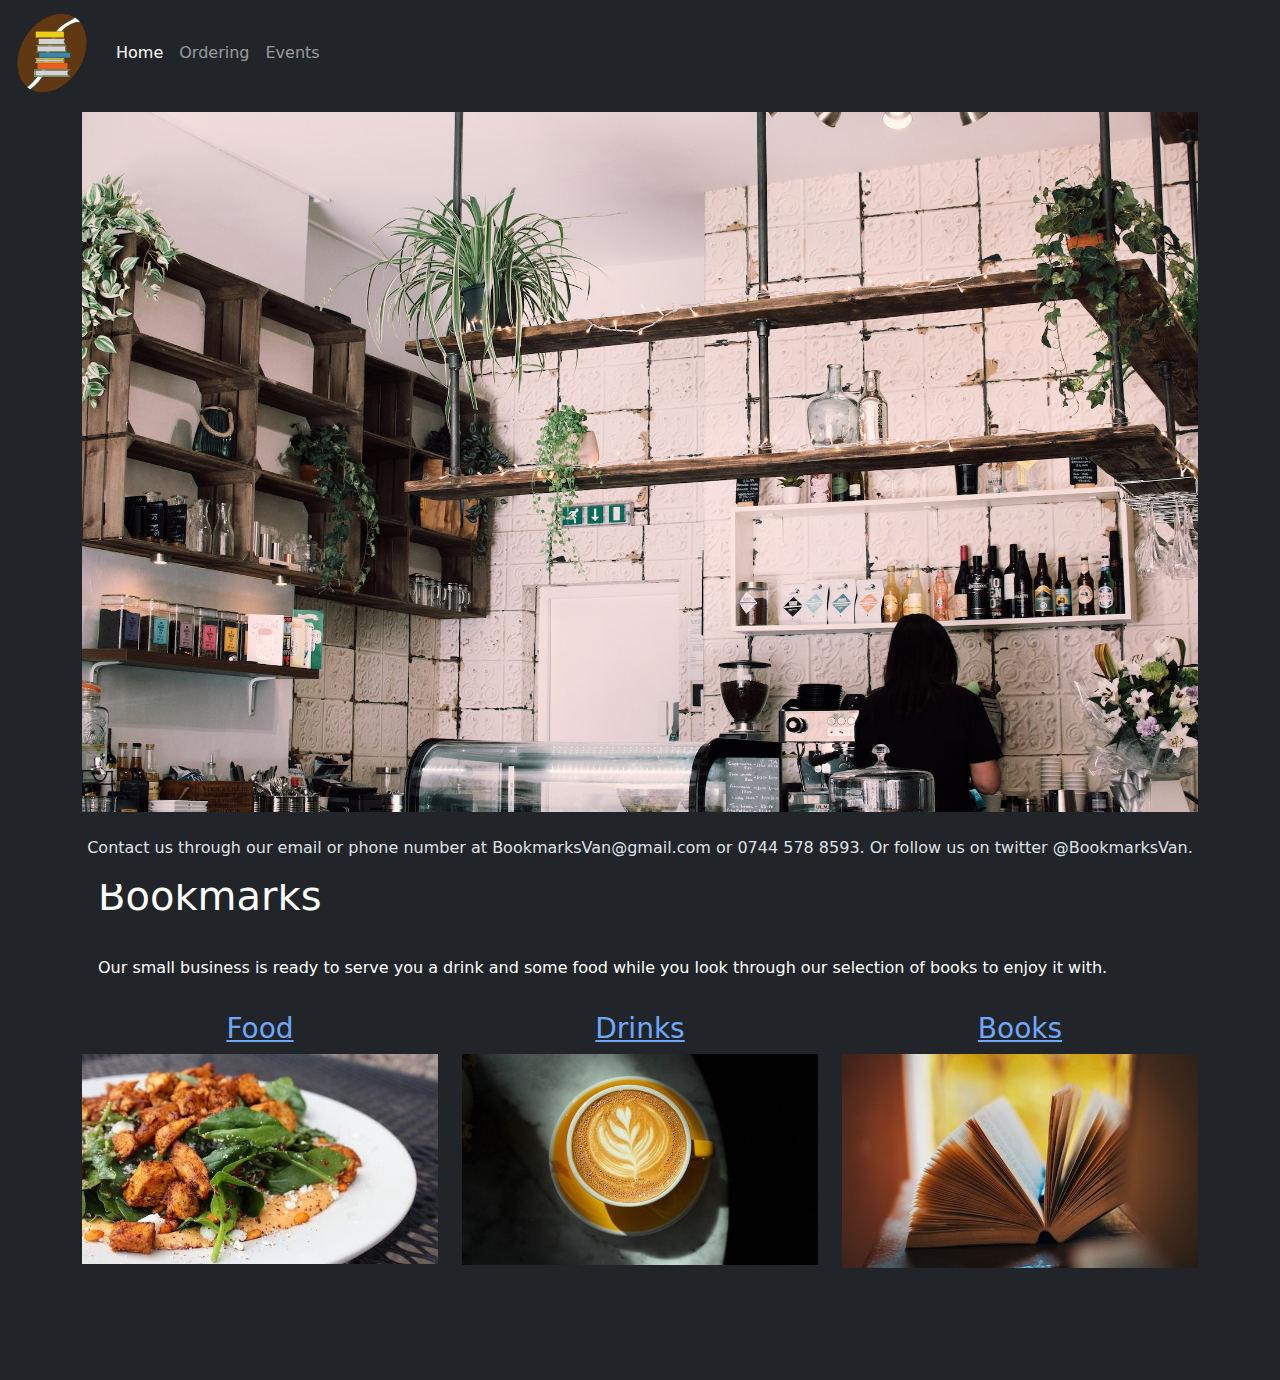
<file: index.html>
<!doctype html>
<html lang="en" data-bs-theme="dark">

<head>
  <meta charset="utf-8">
  <meta name="viewport" content="width=device-width, initial-scale=1">
  <meta name="description" content="">
  <meta name="author" content="Mark Otto, Jacob Thornton, and Bootstrap contributors">
  <meta name="generator" content="Hugo 0.80.0">
  <title>Bookmarks Cafe</title>

  <!-- Bootstrap core CSS from a CDN, you will need to be online for this to work -->
 <link rel="stylesheet" href="https://cdn.jsdelivr.net/npm/bootstrap@5.3.0-alpha1/dist/css/bootstrap.min.css">

    <style>
      body {
        padding: 7rem 0 7rem 0;
      }
    </style>

</head>

<body>

  <nav class="navbar navbar-expand-md navbar-dark bg-dark fixed-top ">

    <!-- Nav -->
    <div class="container-fluid">

      <a class="navbar-brand" href="#">
        <img src="images/bookmarksLogo.svg" alt="Logo" width="80" height="80" class="d-inline-block align-text-center">
      </a>

      <button class="navbar-toggler" type="button" data-bs-toggle="collapse" data-bs-target="#navbarsExampleDefault"
        aria-controls="navbarsExampleDefault" aria-expanded="false" aria-label="Toggle navigation">
        <span class="navbar-toggler-icon"></span>
      </button>

      <div class="collapse navbar-collapse" id="navbarsExampleDefault">
        <ul class="navbar-nav me-auto mb-2 mb-md-0">
          <li class="nav-item">
            <a class="nav-link active" aria-current="page" href="index.html">Home</a>
          </li>
          <li class="nav-item">
            <a class="nav-link" href="ordering.html">Ordering</a>
          </li>
          <li class="nav-item">
            <a class="nav-link" href="events.html">Events</a>
          </li>
        </ul>
      </div>
    </div>

  </nav>
  
<!-- Header image and text-->
<div class="container">
  <img src="images/cafe.jpg" class="img-fluid" alt="lorem pixum image"/>
  <h1 class="p-3 mb-1 text-white">Bookmarks</h1>
  <p class="p-3 mb-3 text-white">
    Our small business is ready to serve you a drink and some food while you look through our selection of books to enjoy it with. 
  </p>
</div>

  <!-- Main -->
  <main class="container">

    <!-- Boxes section -->
    <section class="row d-flex justify-content-center">
     <div class="col-sm-12 col-md-4 col-lg-4 align=center text-center">
        <h3>
          <a class="link-opacity-50-hover" href="food.html">Food</a>
        </h3>
        <img class="img-fluid" src="images/food.jpg" alt="food image" />
      </div>
      
      <div class="col-sm-12 col-md-4 col-lg-4 align=center text-center">
        <h3>
          <a class="link-opacity-50-hover" href="drinks.html">Drinks</a>
        </h3>
        <img class="img-fluid" src="images/coffee.jpg" alt="coffee image" />
      </div>
      
      <div class="col-sm-12 col-md-6 col-lg-4 align=center text-center">
        <h3>
          <a class="link-opacity-50-hover" href="books.html">Books</a>
        </h3>
        <img class="img-fluid" src="images/book.jpg" alt="book image" />
      </div>
    </section>

  </main>

  <!-- Footer -->
  <footer class="container-fluid">
    <p class="pt-4 pb-4 fixed-bottom bg-dark text-center">Contact us through our email or phone number at BookmarksVan@gmail.com or 0744 578 8593. Or follow us on twitter @BookmarksVan.</p>
  </footer>

  <!-- bootstrap js bundle from a CDN, you will need to be online for this to work -->
  <script src="https://cdn.jsdelivr.net/npm/bootstrap@5.3.0-alpha1/dist/js/bootstrap.bundle.min.js"></script>

</body>

</html>
</file>
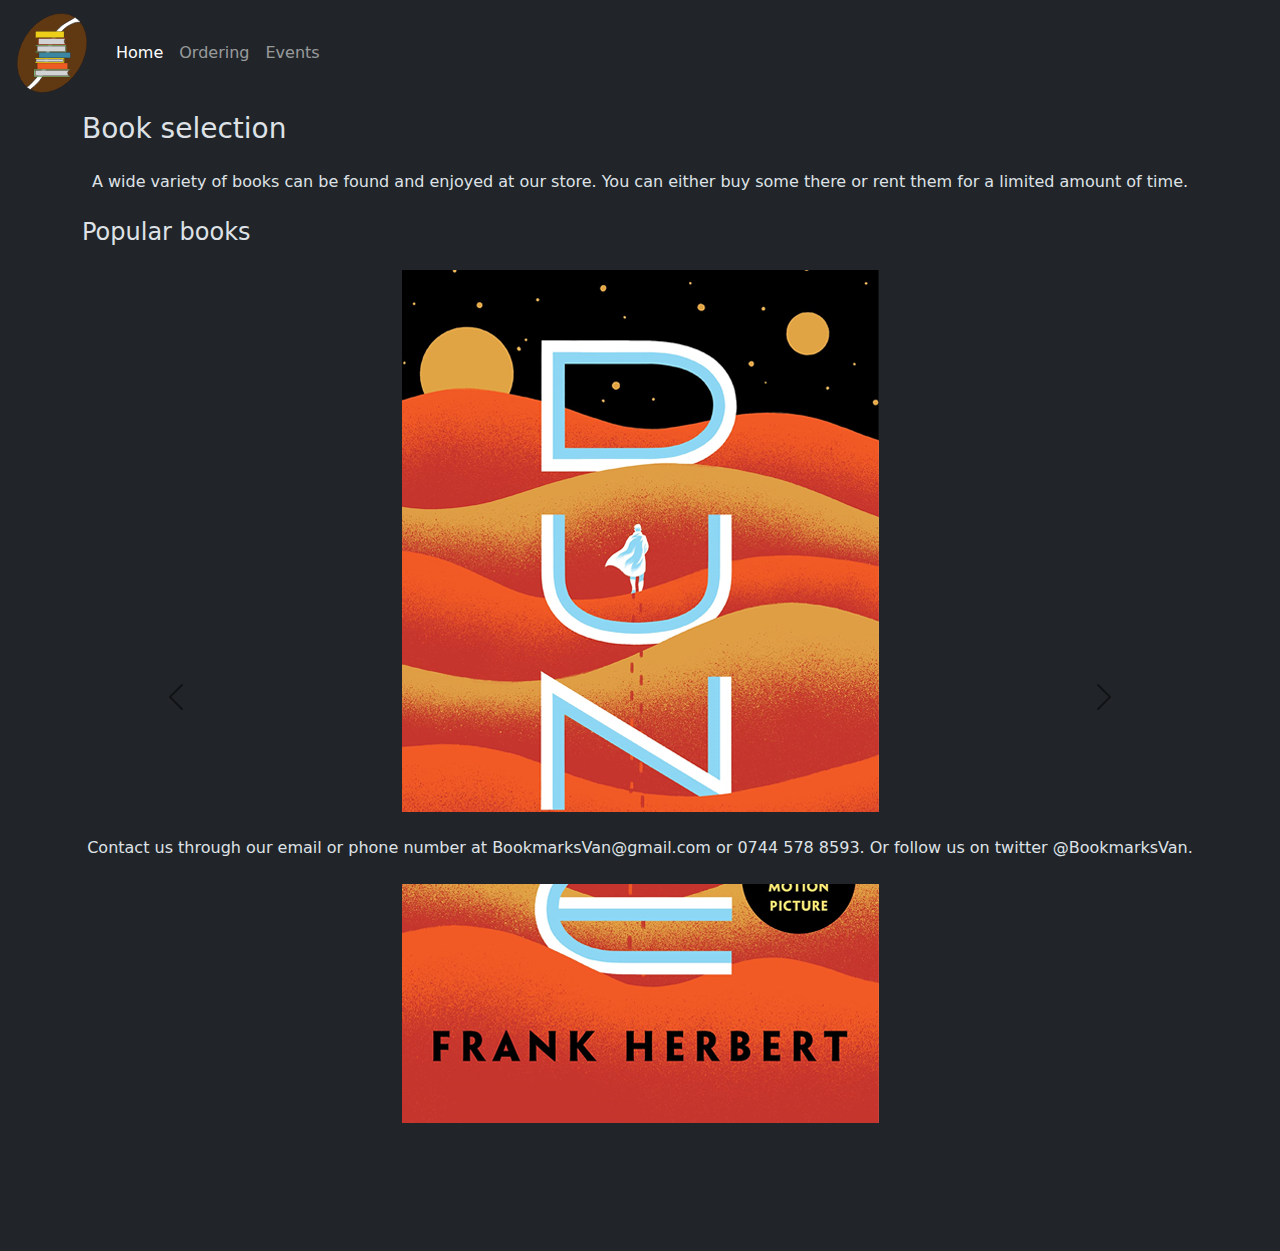
<file: books.html>
<!doctype html>
<html lang="en" data-bs-theme="dark">

<head>
  <meta charset="utf-8">
  <meta name="viewport" content="width=device-width, initial-scale=1">
  <meta name="description" content="">
  <meta name="author" content="Mark Otto, Jacob Thornton, and Bootstrap contributors">
  <meta name="generator" content="Hugo 0.80.0">
  <title>Bookmarks Cafe · Bootstrap v5.3.0</title>

  <!-- Bootstrap core CSS from a CDN, you will need to be online for this to work -->
 <link rel="stylesheet" href="https://cdn.jsdelivr.net/npm/bootstrap@5.3.0-alpha1/dist/css/bootstrap.min.css">

    <style>
      body {
        padding: 7rem 0 7rem 0;
      }
    
      .carousel-inner img {
        margin: auto;
      }
    </style>

</head>

<body>
  <nav class="navbar navbar-expand-md navbar-dark bg-dark fixed-top ">

    <!-- Nav -->
    <div class="container-fluid">

      <a class="navbar-brand" href="#">
        <img src="images/bookmarksLogo.svg" alt="Logo" width="80" height="80" class="d-inline-block align-text-center">
      </a>

      <button class="navbar-toggler" type="button" data-bs-toggle="collapse" data-bs-target="#navbarsExampleDefault"
        aria-controls="navbarsExampleDefault" aria-expanded="false" aria-label="Toggle navigation">
        <span class="navbar-toggler-icon"></span>
      </button>

      <div class="collapse navbar-collapse" id="navbarsExampleDefault">
        <ul class="navbar-nav me-auto mb-2 mb-md-0">
          <li class="nav-item">
            <a class="nav-link active" aria-current="page" href="index.html">Home</a>
          </li>
          <li class="nav-item">
            <a class="nav-link" href="ordering.html">Ordering</a>
          </li>
          <li class="nav-item">
            <a class="nav-link" href="events.html">Events</a>
          </li>
        </ul>
      </div>
    </div>

  </nav>

  <div class="container-lg">
    <!-- Header and information -->
    <header class="row">
      <div class="col-sm-12 col-md-12 col-lg-12 mb-2">
        <h3>Book selection</h3>
        <p class="pt-3 text-center">
          A wide variety of books can be found and enjoyed at our store. You can either buy some there or rent them for a limited amount of time. 
        </p>
      </div>
    </header>
  </div>
   

  <!-- Main -->
  <!--Popular books carousel-->
  <main class="container">
    <h4>Popular books</h4>

    <div class="container-fluid py-3">
      <div id="carouselExampleFade" class="carousel slide carousel-fade">
        <div class="carousel-inner">
          <div class="carousel-item active">
            <img src="images/duneSmall.png" class="d-block w-65 img-fluid" alt="dune book cover">
          </div>
          <div class="carousel-item">
            <img src="images/cursedBunnySmall.png" class="d-block w-65 img-fluid" alt="cursed bunny book cover">
          </div>
          <div class="carousel-item">
            <img src="images/sevenMoons.jpg" class="d-block w-65 img-fluid" alt="seven moons book cover">
          </div>
        </div>
        <button class="carousel-control-prev" type="button" data-bs-target="#carouselExampleFade" data-bs-slide="prev">
          <span class="carousel-control-prev-icon" aria-hidden="true"></span>
          <span class="visually-hidden">Previous</span>
        </button>
        <button class="carousel-control-next" type="button" data-bs-target="#carouselExampleFade" data-bs-slide="next">
          <span class="carousel-control-next-icon" aria-hidden="true"></span>
          <span class="visually-hidden">Next</span>
        </button>
      </div>
    </div>

  </main>

  <!-- Footer -->
  <footer class="container-fluid">
    <p class="pt-4 pb-4 fixed-bottom bg-dark text-center">Contact us through our email or phone number at BookmarksVan@gmail.com or 0744 578 8593. Or follow us on twitter @BookmarksVan.</p>
  </footer>

  <!-- bootstrap js bundle from a CDN, you will need to be online for this to work -->
  <script src="https://cdn.jsdelivr.net/npm/bootstrap@5.3.0-alpha1/dist/js/bootstrap.bundle.min.js"></script>

</body>

</html>
</file>
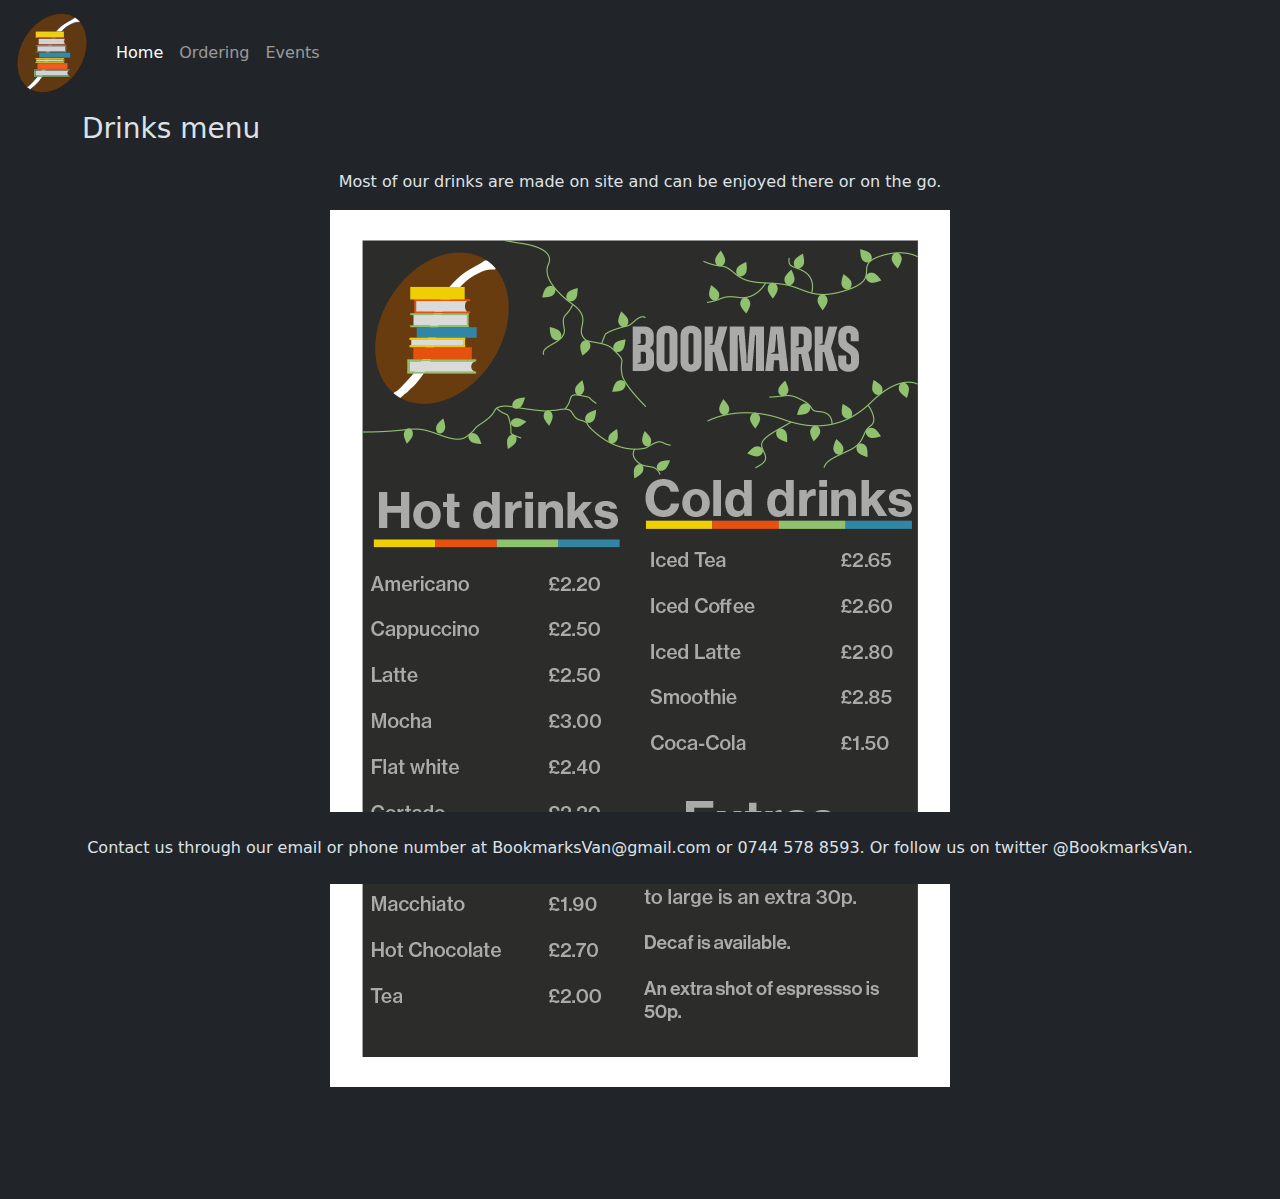
<file: drinks.html>
<!doctype html>
<html lang="en" data-bs-theme="dark">

<head>
  <meta charset="utf-8">
  <meta name="viewport" content="width=device-width, initial-scale=1">
  <meta name="description" content="">
  <meta name="author" content="Mark Otto, Jacob Thornton, and Bootstrap contributors">
  <meta name="generator" content="Hugo 0.80.0">
  <title>Bookmarks Cafe · Bootstrap v5.3.0</title>

  <!-- Bootstrap core CSS from a CDN, you will need to be online for this to work -->
 <link rel="stylesheet" href="https://cdn.jsdelivr.net/npm/bootstrap@5.3.0-alpha1/dist/css/bootstrap.min.css">

    <style>
      body {
        padding: 7rem 0 7rem 0;
      }
    </style>

</head>

<body>

  <nav class="navbar navbar-expand-md navbar-dark bg-dark fixed-top ">

    <!-- Nav -->
    <div class="container-fluid">

      <a class="navbar-brand" href="#">
        <img src="images/bookmarksLogo.svg" alt="Logo" width="80" height="80" class="d-inline-block align-text-center">
      </a>

      <button class="navbar-toggler" type="button" data-bs-toggle="collapse" data-bs-target="#navbarsExampleDefault"
        aria-controls="navbarsExampleDefault" aria-expanded="false" aria-label="Toggle navigation">
        <span class="navbar-toggler-icon"></span>
      </button>

      <div class="collapse navbar-collapse" id="navbarsExampleDefault">
        <ul class="navbar-nav me-auto mb-2 mb-md-0">
          <li class="nav-item">
            <a class="nav-link active" aria-current="page" href="index.html">Home</a>
          </li>
          <li class="nav-item">
            <a class="nav-link" href="ordering.html">Ordering</a>
          </li>
          <li class="nav-item">
            <a class="nav-link" href="events.html">Events</a>
          </li>
        </ul>
      </div>
    </div>

  </nav>

  <div class="container-lg">
    <!-- Header -->
    <!--About-->
    <header class="row">
      <div class="col-sm-12 col-md-12 col-lg-12">
        <h3>Drinks menu</h3>
        <p class="pt-3 text-center">
          Most of our drinks are made on site and can be enjoyed there or on the go. 
        </p>
      </div>
    </header>
  </div>
   

  <!-- Main -->
  <!--Drinks menu-->
  <main class="container">

    <div class="text-center">
      <img src="images/drinksMenuSmall.png" class="img-fluid" alt="drinks menu">
    </div>

  </main>

  <!-- Footer -->
  <footer class="container-fluid">
    <p class="pt-4 pb-4 fixed-bottom bg-dark text-center">Contact us through our email or phone number at BookmarksVan@gmail.com or 0744 578 8593. Or follow us on twitter @BookmarksVan.</p>
  </footer>

  <!-- bootstrap js bundle from a CDN, you will need to be online for this to work -->
  <script src="https://cdn.jsdelivr.net/npm/bootstrap@5.3.0-alpha1/dist/js/bootstrap.bundle.min.js"></script>

</body>

</html>
</file>
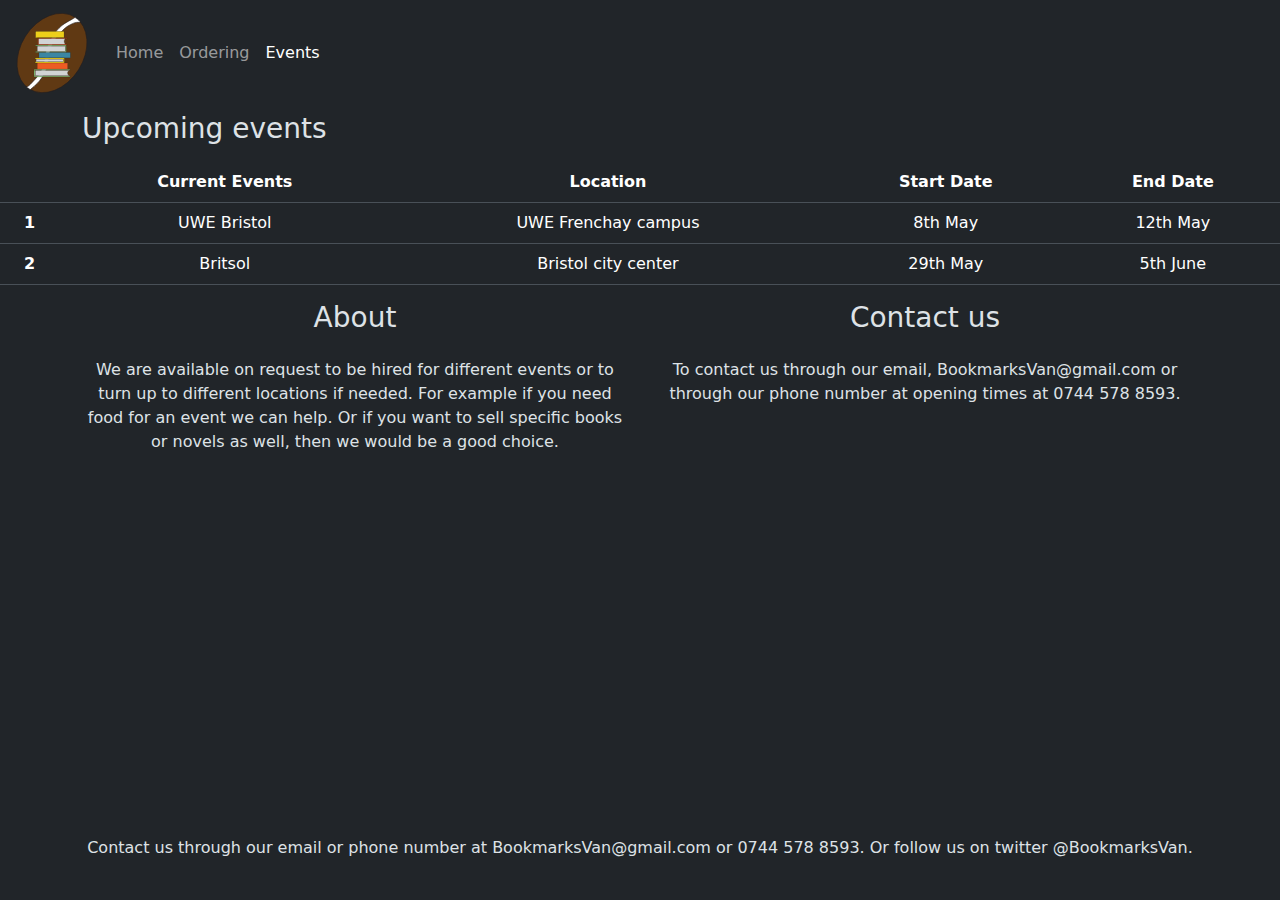
<file: events.html>
<!doctype html>
<html lang="en" data-bs-theme="dark">

<head>
  <meta charset="utf-8">
  <meta name="viewport" content="width=device-width, initial-scale=1">
  <meta name="description" content="">
  <meta name="author" content="Mark Otto, Jacob Thornton, and Bootstrap contributors">
  <meta name="generator" content="Hugo 0.80.0">
  <title>Bookmarks Cafe</title>

  <!-- Bootstrap core CSS from a CDN, you will need to be online for this to work -->
 <link rel="stylesheet" href="https://cdn.jsdelivr.net/npm/bootstrap@5.3.0-alpha1/dist/css/bootstrap.min.css">

    <style>
      body {
        padding: 7rem 0 7rem 0;
      }
    </style>

</head>

<body>

  <nav class="navbar navbar-expand-md navbar-dark bg-dark fixed-top ">

    <!-- Nav -->
    <div class="container-fluid">

      <a class="navbar-brand" href="#">
        <img src="images/bookmarksLogo.svg" alt="Logo" width="80" height="80" class="d-inline-block align-text-center">
      </a>

      <button class="navbar-toggler" type="button" data-bs-toggle="collapse" data-bs-target="#navbarsExampleDefault"
        aria-controls="navbarsExampleDefault" aria-expanded="false" aria-label="Toggle navigation">
        <span class="navbar-toggler-icon"></span>
      </button>

      <div class="collapse navbar-collapse" id="navbarsExampleDefault">
        <ul class="navbar-nav me-auto mb-2 mb-md-0">
          <li class="nav-item">
            <a class="nav-link" href="index.html">Home</a>
          </li>
          <li class="nav-item">
            <a class="nav-link" href="ordering.html">Ordering</a>
          </li>
          <li class="nav-item">
            <a class="nav-link active" aria-current="page" href="events.html">Events</a>
          </li>
        </ul>
      </div>
    </div>

  </nav>

  <div class="container-lg">
    <!-- Title -->
    <header class="row">
      <div class="col-sm-12 col-md-12 col-lg-4 mb-2">
        <h3>Upcoming events</h3>
      </div>
    </header>
  </div>

  <!--Current events-->
  <table class="table text-center">
    <thead>
      <tr>
        <th scope="col"> </th>
        <th scope="col">Current Events</th>
        <th scope="col">Location</th>
        <th scope="col">Start Date</th>
        <th scope="col">End Date</th>
      </tr>
    </thead>
    <tbody>
      <tr>
        <th scope="row">1</th>
        <td>UWE Bristol</td>
        <td>UWE Frenchay campus</td>
        <td>8th May</td>
        <td>12th May</td>
      </tr>
      <tr>
        <th scope="row">2</th>
        <td>Britsol</td>
        <td>Bristol city center</td>
        <td>29th May</td>
        <td>5th June</td>
      </tr>
    </tbody>
  </table>
   

  <!-- Main -->
  <main class="container">

    <!-- About and contact us -->
    <section class="row d-flex justify-content-center">
      <div class="col-sm-12 col-md-12 col-lg-6 align=center text-center">
        <h3>About</h3>
        <p class="pt-3">
          We are available on request to be hired for different events or to turn up to different locations if needed. For
          example if you need food for an event we can help. Or if you want to sell specific books or novels as well, then
          we would be a good choice.
        </p>
      </div>
    
      <div class="col-sm-12 col-md-12 col-lg-6 align=center text-center">
        <h3>Contact us</h3>
        <p class="pt-3">
          To contact us through our email, BookmarksVan@gmail.com or through our phone number at opening times at 0744 578
          8593.
        </p>
      </div>
     </section>

  </main>

  <!-- Footer -->
  <footer class="container-fluid">
    <p class="pt-4 pb-4 fixed-bottom bg-dark text-center">Contact us through our email or phone number at BookmarksVan@gmail.com or 0744 578 8593. Or follow us on twitter @BookmarksVan.</p>
  </footer>

  <!-- bootstrap js bundle from a CDN, you will need to be online for this to work -->
  <script src="https://cdn.jsdelivr.net/npm/bootstrap@5.3.0-alpha1/dist/js/bootstrap.bundle.min.js"></script>

</body>

</html>
</file>
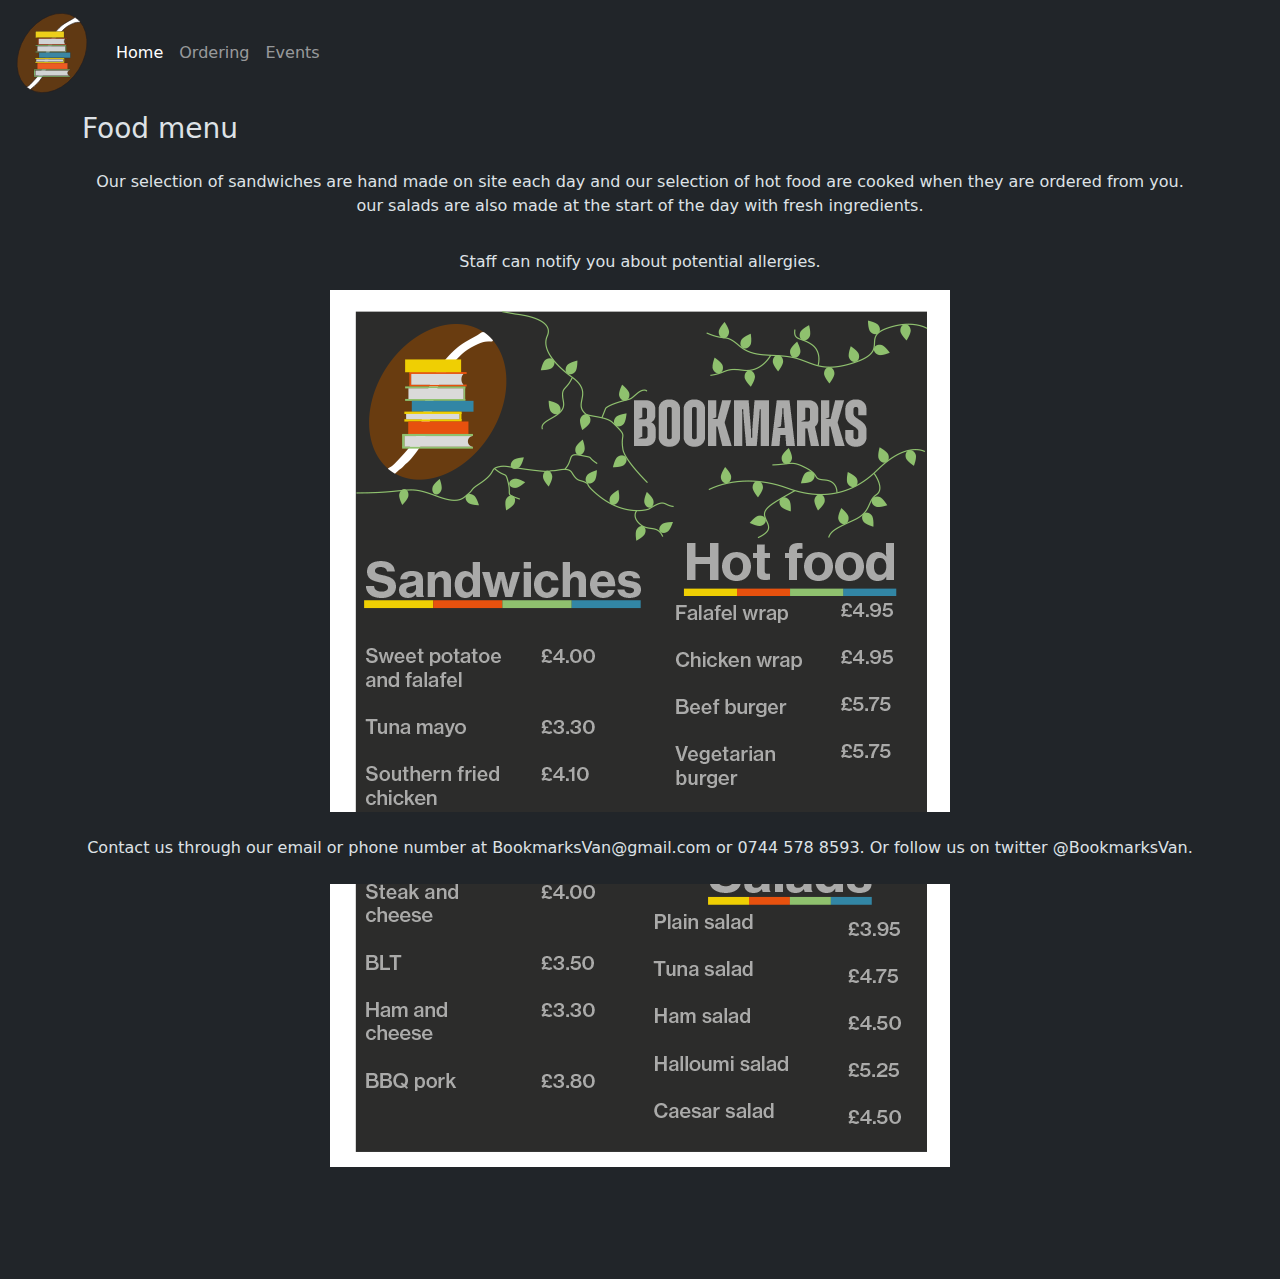
<file: food.html>
<!doctype html>
<html lang="en" data-bs-theme="dark">

<head>
  <meta charset="utf-8">
  <meta name="viewport" content="width=device-width, initial-scale=1">
  <meta name="description" content="">
  <meta name="author" content="Mark Otto, Jacob Thornton, and Bootstrap contributors">
  <meta name="generator" content="Hugo 0.80.0">
  <title>Bookmarks Cafe</title>

  <!-- Bootstrap core CSS from a CDN, you will need to be online for this to work -->
 <link rel="stylesheet" href="https://cdn.jsdelivr.net/npm/bootstrap@5.3.0-alpha1/dist/css/bootstrap.min.css">

    <style>
      body {
        padding: 7rem 0 7rem 0;
      }
    </style>

</head>

<body>

  <nav class="navbar navbar-expand-md navbar-dark bg-dark fixed-top ">

    <!-- Nav -->
    <div class="container-fluid">

      <a class="navbar-brand" href="#">
        <img src="images/bookmarksLogo.svg" alt="Logo" width="80" height="80" class="d-inline-block align-text-center">
      </a>

      <button class="navbar-toggler" type="button" data-bs-toggle="collapse" data-bs-target="#navbarsExampleDefault"
        aria-controls="navbarsExampleDefault" aria-expanded="false" aria-label="Toggle navigation">
        <span class="navbar-toggler-icon"></span>
      </button>

      <div class="collapse navbar-collapse" id="navbarsExampleDefault">
        <ul class="navbar-nav me-auto mb-2 mb-md-0">
          <li class="nav-item">
            <a class="nav-link active" aria-current="page" href="index.html">Home</a>
          </li>
          <li class="nav-item">
            <a class="nav-link" href="ordering.html">Ordering</a>
          </li>
          <li class="nav-item">
            <a class="nav-link" href="events.html">Events</a>
          </li>
        </ul>
      </div>
    </div>

  </nav>

  <div class="container-lg">
    <!-- Header -->
    <!--About-->
    <header class="row">
      <div class="col-sm-12 col-md-12 col-lg-12">
        <h3>Food menu</h3>
        <p class="pt-3 text-center">
          Our selection of sandwiches are hand made on site each day and our selection of hot food are cooked when they are ordered from you. our salads are also made at the start of the day with fresh ingredients. 
        </p>
        <p class="pt-3 text-center">
          Staff can notify you about potential allergies.
        </p>
      </div>
    </header>
  </div>
   

  <!-- Main -->
  <!--Food menu-->
  <main class="container">
    <div class= "text-center">
      <img src="images/foodMenuSmall.png" class="img-fluid" alt="food menu">
    </div>
  </main>

  <!-- Footer -->
  <footer class="container-fluid">
    <p class="pt-4 pb-4 fixed-bottom bg-dark text-center">Contact us through our email or phone number at BookmarksVan@gmail.com or 0744 578 8593. Or follow us on twitter @BookmarksVan.</p>
  </footer>

  <!-- bootstrap js bundle from a CDN, you will need to be online for this to work -->
  <script src="https://cdn.jsdelivr.net/npm/bootstrap@5.3.0-alpha1/dist/js/bootstrap.bundle.min.js"></script>

</body>

</html>
</file>
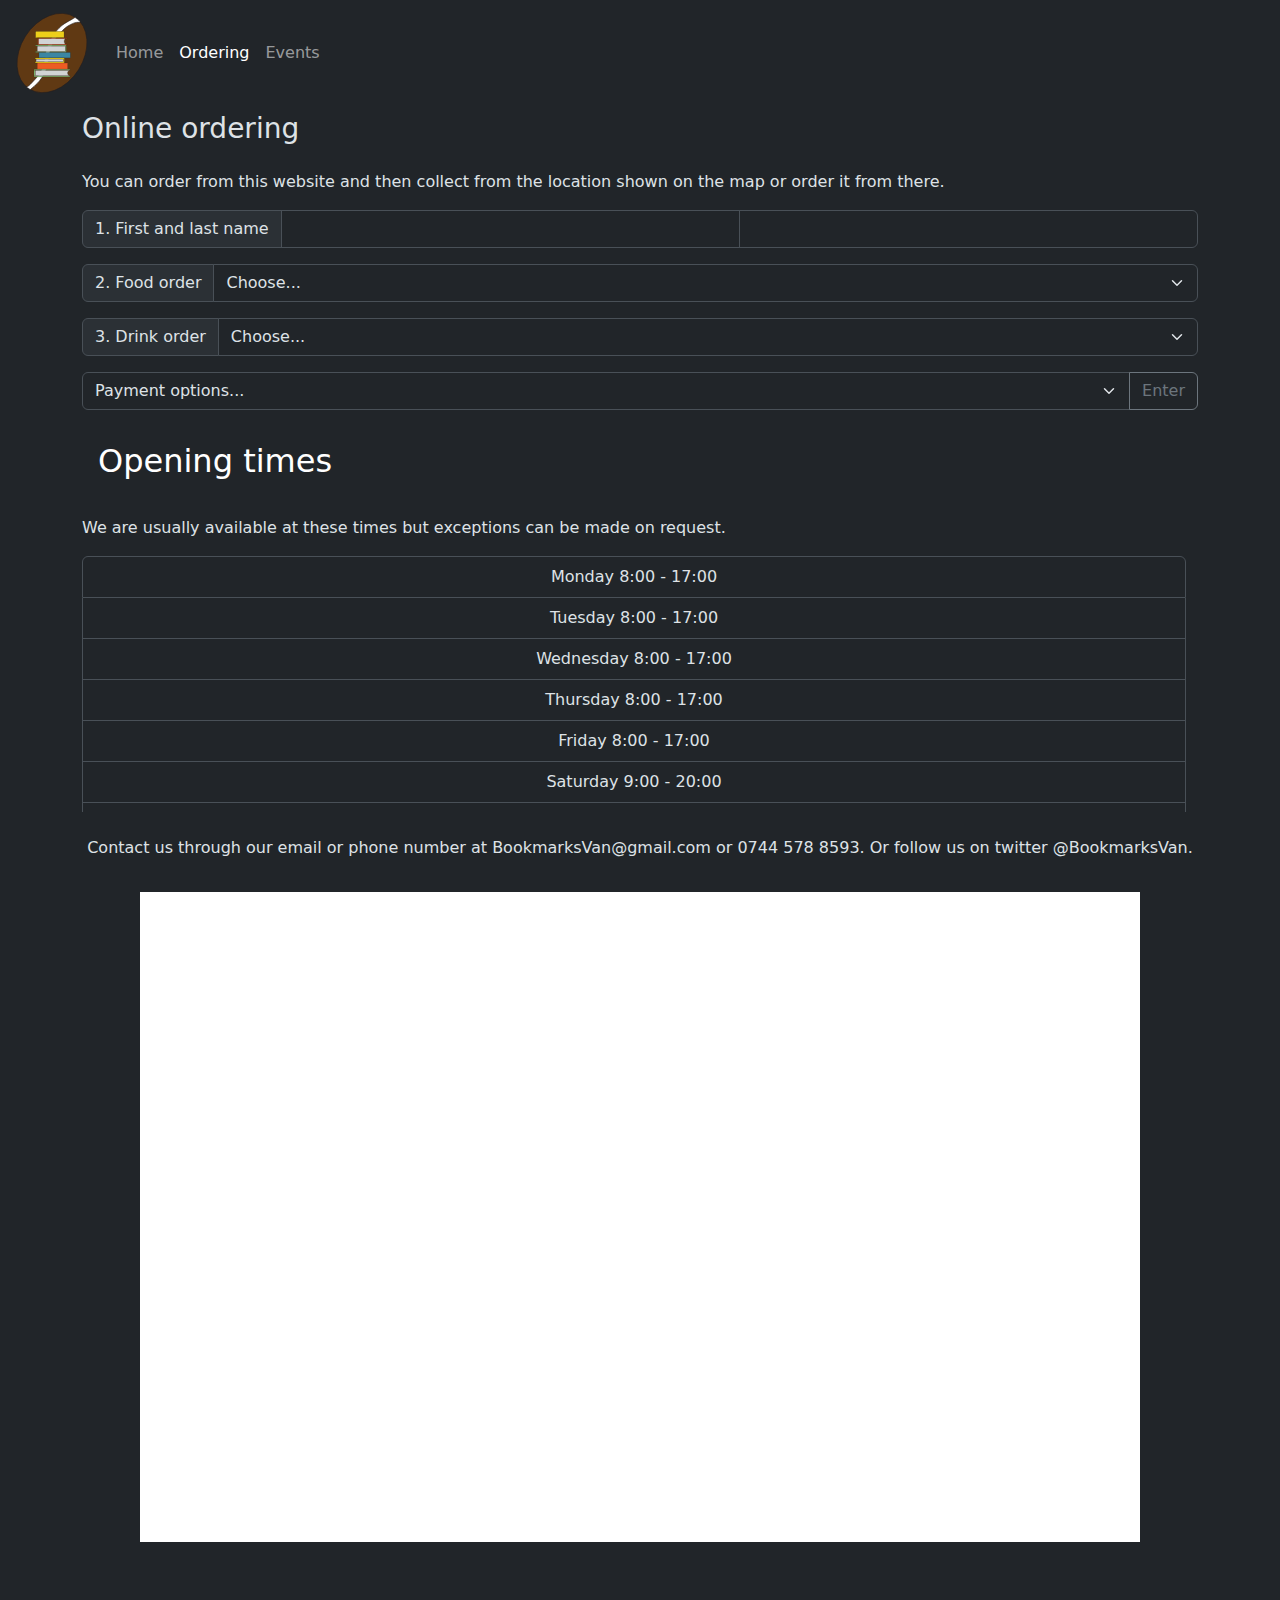
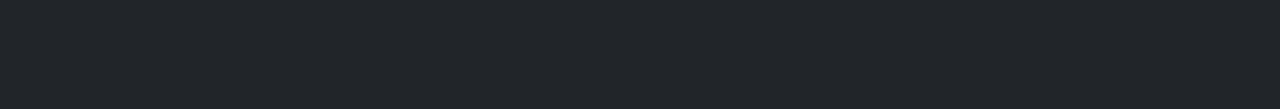
<file: ordering.html>
<!doctype html>
<html lang="en" data-bs-theme="dark">

<head>
  <meta charset="utf-8">
  <meta name="viewport" content="width=device-width, initial-scale=1">
  <meta name="description" content="">
  <meta name="author" content="Mark Otto, Jacob Thornton, and Bootstrap contributors">
  <meta name="generator" content="Hugo 0.80.0">
  <title>Bookmarks Cafe</title>

  <!-- Bootstrap core CSS from a CDN, you will need to be online for this to work -->
 <link rel="stylesheet" href="https://cdn.jsdelivr.net/npm/bootstrap@5.3.0-alpha1/dist/css/bootstrap.min.css">

    <style>
      body {
        padding: 7rem 0 7rem 0;
      }
    </style>

</head>

<body>

  <nav class="navbar navbar-expand-md navbar-dark bg-dark fixed-top ">

    <!-- Nav -->
    <div class="container-fluid">

      <a class="navbar-brand" href="#">
        <img src="images/bookmarksLogo.svg" alt="Logo" width="80" height="80" class="d-inline-block align-text-center">
      </a>

      <button class="navbar-toggler" type="button" data-bs-toggle="collapse" data-bs-target="#navbarsExampleDefault"
        aria-controls="navbarsExampleDefault" aria-expanded="false" aria-label="Toggle navigation">
        <span class="navbar-toggler-icon"></span>
      </button>

      <div class="collapse navbar-collapse" id="navbarsExampleDefault">
        <ul class="navbar-nav me-auto mb-2 mb-md-0">
          <li class="nav-item">
            <a class="nav-link" href="index.html">Home</a>
          </li>
          <li class="nav-item">
            <a class="nav-link active" aria-current="page" href="ordering.html">Ordering</a>
          </li>
          <li class="nav-item">
            <a class="nav-link" href="events.html">Events</a>
          </li>
        </ul>
      </div>
    </div>

  </nav>

  <div class="container-lg">
    <!-- Header and about-->
    <header class="row">
      <div class="col-sm-12 col-md-12 col-lg-12">
        <h3>Online ordering</h3>
        <p class="pt-3">
          You can order from this website and then collect from the location shown on the map or order it from there.
        </p>
      </div>
    </header>
  </div>
   

  <!-- Main -->
  <main class="container">

    <!--Name input-->
    <div class="input-group mb-3">
      <span class="input-group-text">1. First and last name</span>
      <input type="text" aria-label="First name" class="form-control">
      <input type="text" aria-label="Last name" class="form-control">
    </div>
    
    <!--Food input-->
    <div class="input-group mb-3">
      <label class="input-group-text" for="inputGroupSelect01">2. Food order</label>
      <select class="form-select" id="inputGroupSelect01">
        <option selected>Choose...</option>
        <option value="1">Sandwich</option>
        <option value="2">Hot food</option>
        <option value="3">Salad</option>
      </select>
    </div>

    <!--Drink input-->
    <div class="input-group mb-3">
      <label class="input-group-text" for="inputGroupSelect01">3. Drink order</label>
      <select class="form-select" id="inputGroupSelect01">
        <option selected>Choose...</option>
        <option value="1">Hot drinks</option>
        <option value="2">Cold drinks</option>
        <option value="3">Other items with extras</option>
      </select>
    </div>

    <!--Payment input-->
    <div class="input-group mb-3">
      <select class="form-select" id="inputGroupSelect04" aria-label="Example select with button addon">
        <option selected>Payment options...</option>
        <option value="1">PayPal</option>
        <option value="2">Visa</option>
        <option value="3">Debit</option>
        <option value="4">Apple pay</option>
        <option value="5">Google pay</option>
      </select>
      <button class="btn btn-outline-secondary" type="button">Enter</button>
    </div>

    <!--Timetable and information-->
    <h2 class="p-3 mb-1 text-white">Opening times</h2>

    <p class="pt-3">
      We are usually available at these times but exceptions can be made on request.
    </p>

    <ul class="list-group container-fluid text-center">
      <li class="list-group-item">Monday 8:00 - 17:00</li>
      <li class="list-group-item">Tuesday 8:00 - 17:00</li>
      <li class="list-group-item">Wednesday 8:00 - 17:00</li>
      <li class="list-group-item">Thursday 8:00 - 17:00</li>
      <li class="list-group-item">Friday 8:00 - 17:00</li>
      <li class="list-group-item">Saturday 9:00 - 20:00</li>
      <li class="list-group-item">Sunday 10:00 - 16:00</li>
    </ul>

  </main>

  <!--Google maps-->
  <div class="container-fluid text-center mx-auto p-5">
    <iframe
      src="https://www.google.com/maps/embed?pb=!1m18!1m12!1m3!1d19889.885610346748!2d-2.612408202715447!3d51.45382878037481!2m3!1f0!2f0!3f0!3m2!1i1024!2i768!4f13.1!3m3!1m2!1s0x48718e7869341d07%3A0xff9dec147ff74e37!2sBristol%20city%20centre%2C%20Bristol%20BS1%204SB!5e0!3m2!1sen!2suk!4v1681919160946!5m2!1sen!2suk"
      width="1000" height="650" style="border:0;" allowfullscreen="" loading="lazy"
      referrerpolicy="no-referrer-when-downgrade">
    </iframe>
  </div>


  <!-- Footer -->
  <footer class="container-fluid">
    <p class="pt-4 pb-4 fixed-bottom bg-dark text-center">Contact us through our email or phone number at BookmarksVan@gmail.com or 0744 578 8593. Or follow us on twitter @BookmarksVan.</p>
  </footer>

  <!-- bootstrap js bundle from a CDN, you will need to be online for this to work -->
  <script src="https://cdn.jsdelivr.net/npm/bootstrap@5.3.0-alpha1/dist/js/bootstrap.bundle.min.js"></script>

</body>

</html>
</file>
